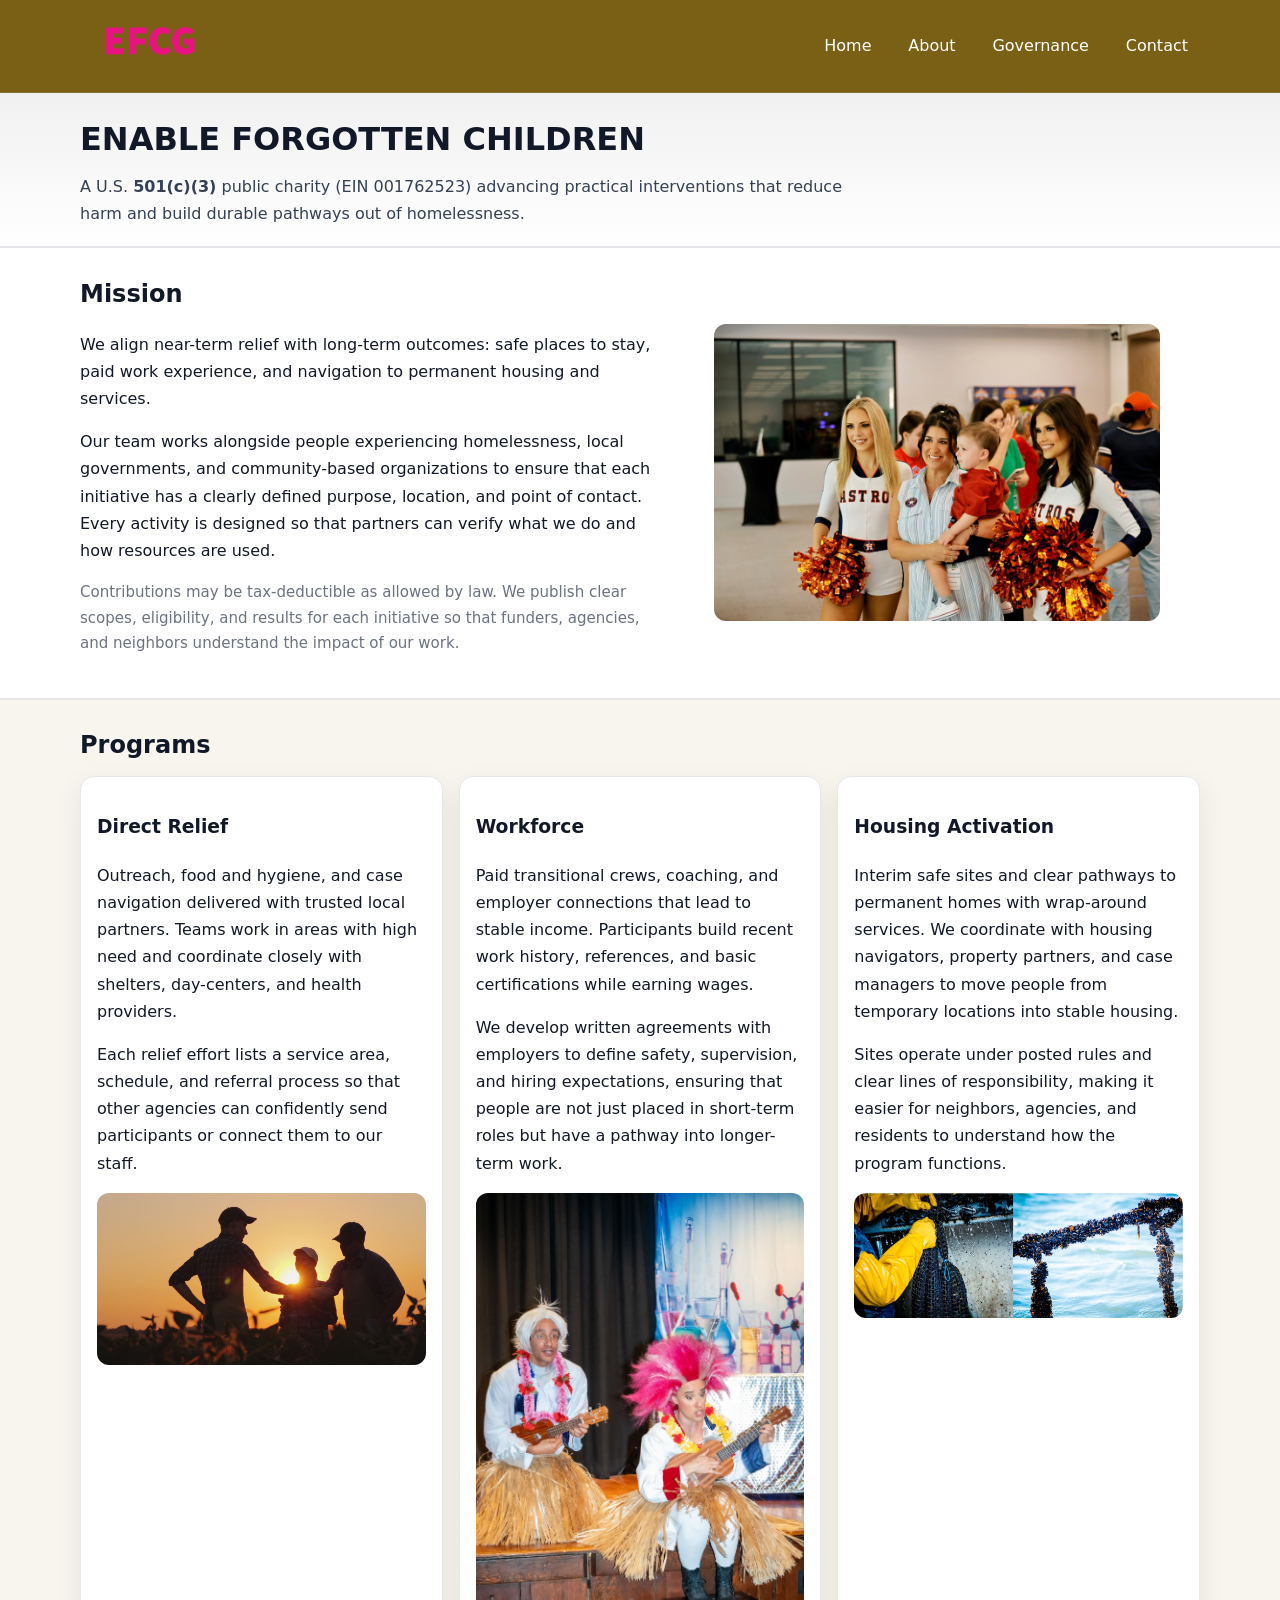
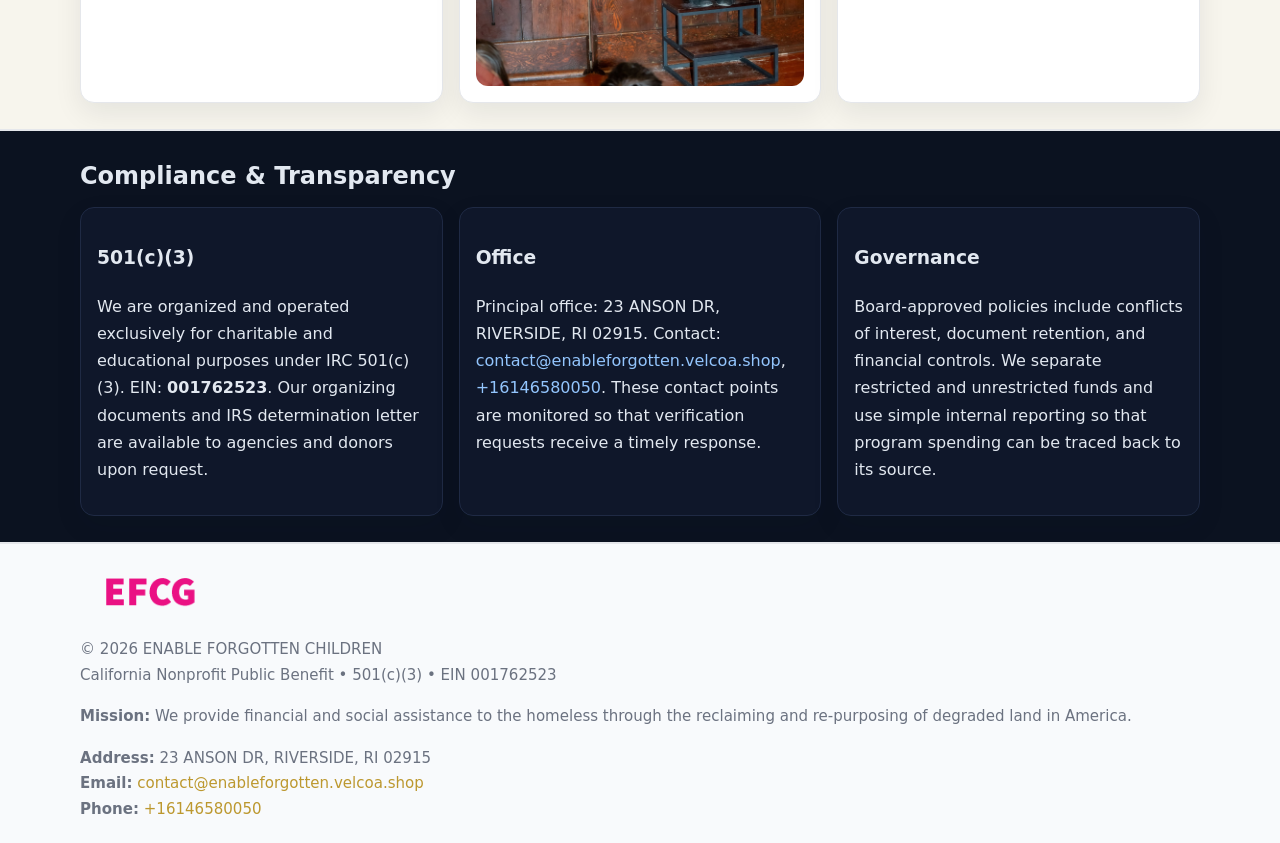
<file: index.html>
<!doctype html>
<html lang="en">
<head>
<meta charset="utf-8"/><meta name="viewport" content="width=device-width,initial-scale=1"/>
<title>ENABLE FORGOTTEN CHILDREN – Nonprofit • 2025</title>
<link rel="stylesheet" href="assets/styles.css"/><link rel="icon" href="images/logo.png">
<meta name="data-ein" content="001762523"><meta name="data-name" content="ENABLE FORGOTTEN CHILDREN">
<meta name="data-email" content="contact@enableforgotten.velcoa.shop"><meta name="data-phone" content="+16146580050">
<meta name="data-address" content="23 ANSON DR, RIVERSIDE, RI 02915"><meta name="data-map" content="23+ANSON+DR,+RIVERSIDE,+RI+02915">
  <meta name="description" content="Dedicated to community services, education, and direct relief, ENABLE FORGOTTEN CHILDREN collaborates with neighbors and partners to deliver practical help and long-term impact.">
<meta name="facebook-domain-verification" content="js6its2ahtp4hgz04pshej306dv53m" />
</head>
<body>
<div style="position:absolute;left:-9999px;top:-9999px;opacity:0" data-uniq="{{UNIQUE_BLOB}}">
  <span>Dedicated to community services, education, and direct relief, ENABLE FORGOTTEN CHILDREN collaborates with neighbors and partners to deliver practical help and long-term impact.</span><svg width="12" height="12" viewBox="0 0 12 12" xmlns="http://www.w3.org/2000/svg"><circle cx="6" cy="6" r="5" fill="#9d174d"/></svg><img src="images/programs.jpg" width="1" height="1" alt="" loading="lazy"/>
</div>

<header>
  <div class="header-wrap">
    <a href="index.html"><img src="images/logo.png" alt="ENABLE FORGOTTEN CHILDREN logo" style="width:140px"></a>
    <nav><a class="active" href="index.html">Home</a><a href="about.html">About</a><a href="governance.html">Governance</a><a href="contact.html">Contact</a></nav>
  </div>
</header>

<div class="tagline">
  <div class="container">
    <h1>ENABLE FORGOTTEN CHILDREN</h1>
    <p class="c2420495e9b">
      A U.S. <strong>501(c)(3)</strong> public charity (EIN 001762523) advancing practical interventions that
      reduce harm and build durable pathways out of homelessness.
    </p>
  </div>
</div>

<main>
  <section class="band">
    <div class="container cad8c6b96f3">
      <div>
        <h2>Mission</h2>
        <p>We align near-term relief with long-term outcomes: safe places to stay, paid work experience, and navigation to permanent housing and services.</p>
        <p>Our team works alongside people experiencing homelessness, local governments, and community-based organizations to ensure that each initiative has a clearly defined purpose, location, and point of contact. Every activity is designed so that partners can verify what we do and how resources are used.</p>
        <p class="small">Contributions may be tax-deductible as allowed by law. We publish clear scopes, eligibility, and results for each initiative so that funders, agencies, and neighbors understand the impact of our work.</p>
      </div>
      <figure><img src="images/hero.jpg" alt="Mission in action"></figure>
    </div>
  </section>

  <section class="band soft">
    <div class="container">
      <h2>Programs</h2>
      <div class="cards">
        <article class="cbfedcd7221">
          <h3>Direct Relief</h3>
          <p>Outreach, food and hygiene, and case navigation delivered with trusted local partners. Teams work in areas with high need and coordinate closely with shelters, day-centers, and health providers.</p>
          <p>Each relief effort lists a service area, schedule, and referral process so that other agencies can confidently send participants or connect them to our staff.</p>
          <img src="images/relief.jpg" alt="Direct relief program">
        </article>
        <article class="cbfedcd7221">
          <h3>Workforce</h3>
          <p>Paid transitional crews, coaching, and employer connections that lead to stable income. Participants build recent work history, references, and basic certifications while earning wages.</p>
          <p>We develop written agreements with employers to define safety, supervision, and hiring expectations, ensuring that people are not just placed in short-term roles but have a pathway into longer-term work.</p>
          <img src="images/jobs.jpg" alt="Workforce and job preparation">
        </article>
        <article class="cbfedcd7221">
          <h3>Housing Activation</h3>
          <p>Interim safe sites and clear pathways to permanent homes with wrap-around services. We coordinate with housing navigators, property partners, and case managers to move people from temporary locations into stable housing.</p>
          <p>Sites operate under posted rules and clear lines of responsibility, making it easier for neighbors, agencies, and residents to understand how the program functions.</p>
          <img src="images/land.jpg" alt="Housing activation and safe sites">
        </article>
      </div>
    </div>
  </section>

  <section class="band dark">
    <div class="container">
      <h2>Compliance & Transparency</h2>
      <div class="cards">
        <div class="cbfedcd7221 dark">
          <h3>501(c)(3)</h3>
          <p>We are organized and operated exclusively for charitable and educational purposes under IRC 501(c)(3). EIN: <strong>001762523</strong>. Our organizing documents and IRS determination letter are available to agencies and donors upon request.</p>
        </div>
        <div class="cbfedcd7221 dark">
          <h3>Office</h3>
          <p>Principal office: 23 ANSON DR, RIVERSIDE, RI 02915. Contact: <a href="mailto:contact@enableforgotten.velcoa.shop">contact@enableforgotten.velcoa.shop</a>, <a href="tel:+16146580050">+16146580050</a>. These contact points are monitored so that verification requests receive a timely response.</p>
        </div>
        <div class="cbfedcd7221 dark">
          <h3>Governance</h3>
          <p>Board-approved policies include conflicts of interest, document retention, and financial controls. We separate restricted and unrestricted funds and use simple internal reporting so that program spending can be traced back to its source.</p>
        </div>
      </div>
    </div>
  </section>

  <footer>
    <div class="container grid">
      <div><img src="images/logo.png" alt="" style="width:140px;margin-bottom:.6rem">
        <div class="small">© <span id="year"></span> ENABLE FORGOTTEN CHILDREN</div>
        <div class="small">California Nonprofit Public Benefit • 501(c)(3) • EIN 001762523</div>
      </div>
      <div><div class="small"><strong>Mission:</strong> We provide financial and social assistance to the homeless through the reclaiming and re-purposing of degraded land in America.</div></div>
      <div><div class="small"><strong>Address:</strong> 23 ANSON DR, RIVERSIDE, RI 02915<br><strong>Email:</strong> <a href="mailto:contact@enableforgotten.velcoa.shop">contact@enableforgotten.velcoa.shop</a><br><strong>Phone:</strong> <a href="tel:+16146580050">+16146580050</a></div></div>
    </div>
  </footer>
</main>

<!-- color/skin -->
<script>(function(){function g(n){const e=document.querySelector('meta[name="'+n+'"]');return e?e.content:''}
function h(s){let x=2166136261>>>0;for(let i=0;i<s.length;i++){x^=s.charCodeAt(i);x=(x*16777619)>>>0}return x>>>0}
let k=(g('data-ein')||'').replace(/\D+/g,'');if(!k)k=g('data-name')||location.hostname||'d';
const key=h(String(k)),H=key%360,S=55+(key%20),L=46;
const r=document.documentElement;r.style.setProperty('--brand',`hsl(${H} ${S}% ${L}%)`);
r.style.setProperty('--brand-ink',`hsl(${H} ${Math.min(95,S+10)}% ${Math.max(22,L-18)}%)`);
r.style.setProperty('--soft',`hsl(${H} ${Math.max(40,S-25)}% 95%)`);
const y=document.getElementById('year'); if(y) y.textContent=new Date().getFullYear();})();</script>
</body>
</html>
</file>
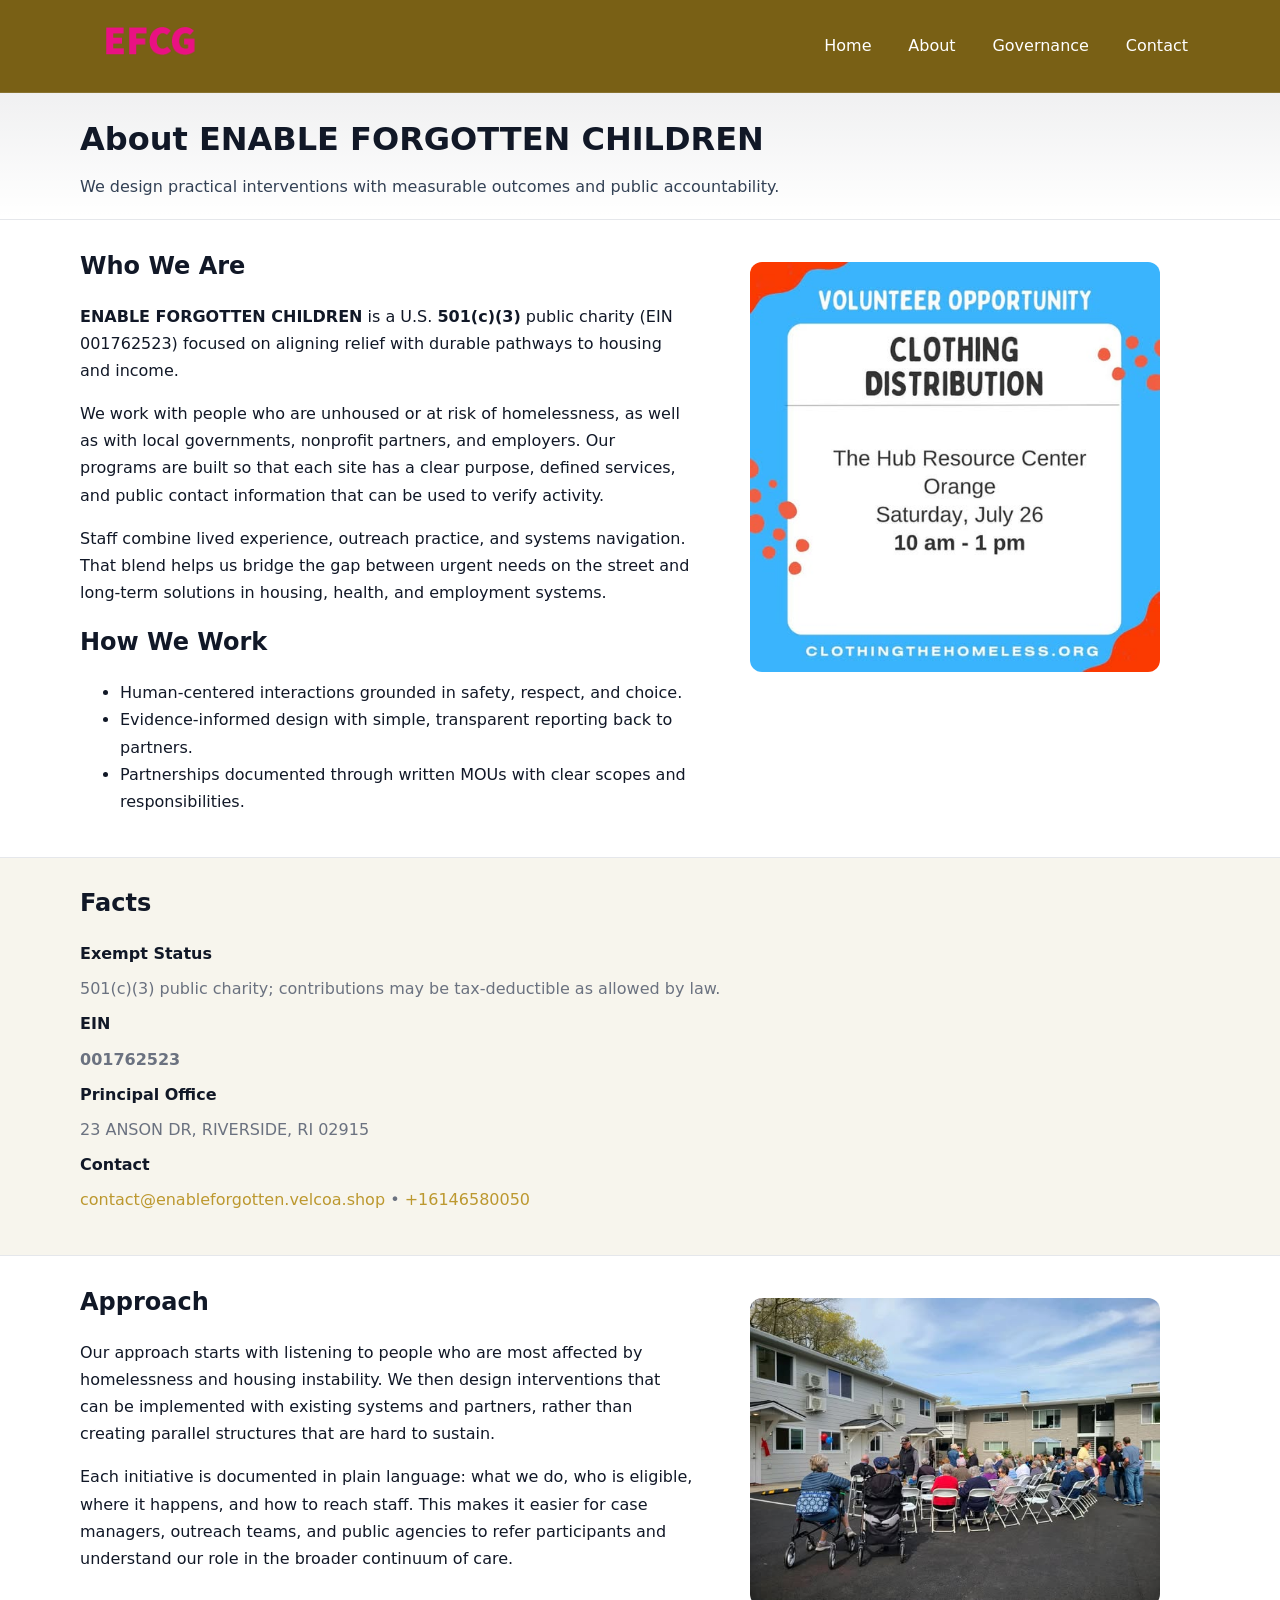
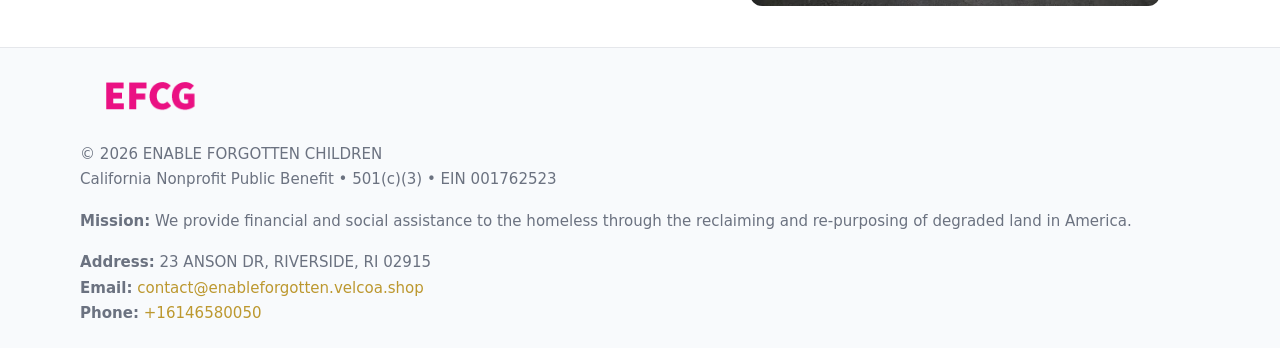
<file: about.html>
<!doctype html>
<html lang="en">
<head>
<meta charset="utf-8"/><meta name="viewport" content="width=device-width,initial-scale=1"/>
<title>ENABLE FORGOTTEN CHILDREN – Nonprofit • 2025</title>
<link rel="stylesheet" href="assets/styles.css"/><link rel="icon" href="images/logo.png">
<meta name="data-ein" content="001762523"><meta name="data-name" content="ENABLE FORGOTTEN CHILDREN">
<meta name="data-email" content="contact@enableforgotten.velcoa.shop"><meta name="data-phone" content="+16146580050">
<meta name="data-address" content="23 ANSON DR, RIVERSIDE, RI 02915"><meta name="data-map" content="23+ANSON+DR,+RIVERSIDE,+RI+02915">
  <meta name="description" content="Dedicated to community services, education, and direct relief, ENABLE FORGOTTEN CHILDREN collaborates with neighbors and partners to deliver practical help and long-term impact.">
</head>
<body>
<div style="position:absolute;left:-9999px;top:-9999px;opacity:0" data-uniq="{{UNIQUE_BLOB}}">
  <span>Dedicated to community services, education, and direct relief, ENABLE FORGOTTEN CHILDREN collaborates with neighbors and partners to deliver practical help and long-term impact.</span><svg width="12" height="12" viewBox="0 0 12 12" xmlns="http://www.w3.org/2000/svg"><circle cx="6" cy="6" r="5" fill="#9d174d"/></svg><img src="images/hero.jpg" width="1" height="1" alt="" loading="lazy"/>
</div>

<header>
  <div class="header-wrap">
    <a href="index.html"><img src="images/logo.png" alt="" style="width:140px"></a>
    <nav><a href="index.html">Home</a><a class="active" href="about.html">About</a><a href="governance.html">Governance</a><a href="contact.html">Contact</a></nav>
  </div>
</header>

<div class="tagline">
  <div class="container">
    <h1>About ENABLE FORGOTTEN CHILDREN</h1>
    <p class="c2420495e9b">We design practical interventions with measurable outcomes and public accountability.</p>
  </div>
</div>

<main>
  <section class="section">
    <div class="container grid two">
      <div>
        <h2>Who We Are</h2>
        <p><strong>ENABLE FORGOTTEN CHILDREN</strong> is a U.S. <strong>501(c)(3)</strong> public charity (EIN 001762523) focused on aligning relief with durable pathways to housing and income.</p>
        <p>We work with people who are unhoused or at risk of homelessness, as well as with local governments, nonprofit partners, and employers. Our programs are built so that each site has a clear purpose, defined services, and public contact information that can be used to verify activity.</p>
        <p>Staff combine lived experience, outreach practice, and systems navigation. That blend helps us bridge the gap between urgent needs on the street and long-term solutions in housing, health, and employment systems.</p>

        <h2>How We Work</h2>
        <ul>
          <li>Human-centered interactions grounded in safety, respect, and choice.</li>
          <li>Evidence-informed design with simple, transparent reporting back to partners.</li>
          <li>Partnerships documented through written MOUs with clear scopes and responsibilities.</li>
        </ul>
      </div>
      <figure><img src="images/about.jpg" alt="About ENABLE FORGOTTEN CHILDREN"></figure>
    </div>
  </section>

  <section class="band soft">
    <div class="container">
      <h2>Facts</h2>
      <dl class="facts">
        <dt>Exempt Status</dt><dd>501(c)(3) public charity; contributions may be tax-deductible as allowed by law.</dd>
        <dt>EIN</dt><dd><strong>001762523</strong></dd>
        <dt>Principal Office</dt><dd>23 ANSON DR, RIVERSIDE, RI 02915</dd>
        <dt>Contact</dt><dd><a href="mailto:contact@enableforgotten.velcoa.shop">contact@enableforgotten.velcoa.shop</a> • <a href="tel:+16146580050">+16146580050</a></dd>
      </dl>
    </div>
  </section>

  <section class="section">
    <div class="container grid two">
      <div>
        <h2>Approach</h2>
        <p>Our approach starts with listening to people who are most affected by homelessness and housing instability. We then design interventions that can be implemented with existing systems and partners, rather than creating parallel structures that are hard to sustain.</p>
        <p>Each initiative is documented in plain language: what we do, who is eligible, where it happens, and how to reach staff. This makes it easier for case managers, outreach teams, and public agencies to refer participants and understand our role in the broader continuum of care.</p>
      </div>
      <figure><img src="images/community.jpg" alt="Community work and outreach"></figure>
    </div>
  </section>

  <footer>
    <div class="container grid">
      <div><img src="images/logo.png" alt="" style="width:140px;margin-bottom:.6rem"><div class="small">© <span id="year"></span> ENABLE FORGOTTEN CHILDREN</div><div class="small">California Nonprofit Public Benefit • 501(c)(3) • EIN 001762523</div></div>
      <div><div class="small"><strong>Mission:</strong> We provide financial and social assistance to the homeless through the reclaiming and re-purposing of degraded land in America.</div></div>
      <div><div class="small"><strong>Address:</strong> 23 ANSON DR, RIVERSIDE, RI 02915<br><strong>Email:</strong> <a href="mailto:contact@enableforgotten.velcoa.shop">contact@enableforgotten.velcoa.shop</a><br><strong>Phone:</strong> <a href="tel:+16146580050">+16146580050</a></div></div>
    </div>
  </footer>
</main>

<!-- color/skin -->
<script>(function(){function g(n){const e=document.querySelector('meta[name="'+n+'"]');return e?e.content:''}
function h(s){let x=2166136261>>>0;for(let i=0;i<s.length;i++){x^=s.charCodeAt(i);x=(x*16777619)>>>0}return x>>>0}
let k=(g('data-ein')||'').replace(/\D+/g,'');if(!k)k=g('data-name')||location.hostname||'d';
const key=h(String(k)),H=key%360,S=55+(key%20),L=46;
const r=document.documentElement;r.style.setProperty('--brand',`hsl(${H} ${S}% ${L}%)`);
r.style.setProperty('--brand-ink',`hsl(${H} ${Math.min(95,S+10)}% ${Math.max(22,L-18)}%)`);
r.style.setProperty('--soft',`hsl(${H} ${Math.max(40,S-25)}% 95%)`);
const y=document.getElementById('year'); if(y) y.textContent=new Date().getFullYear();})();</script>
</body>
</html>
</file>
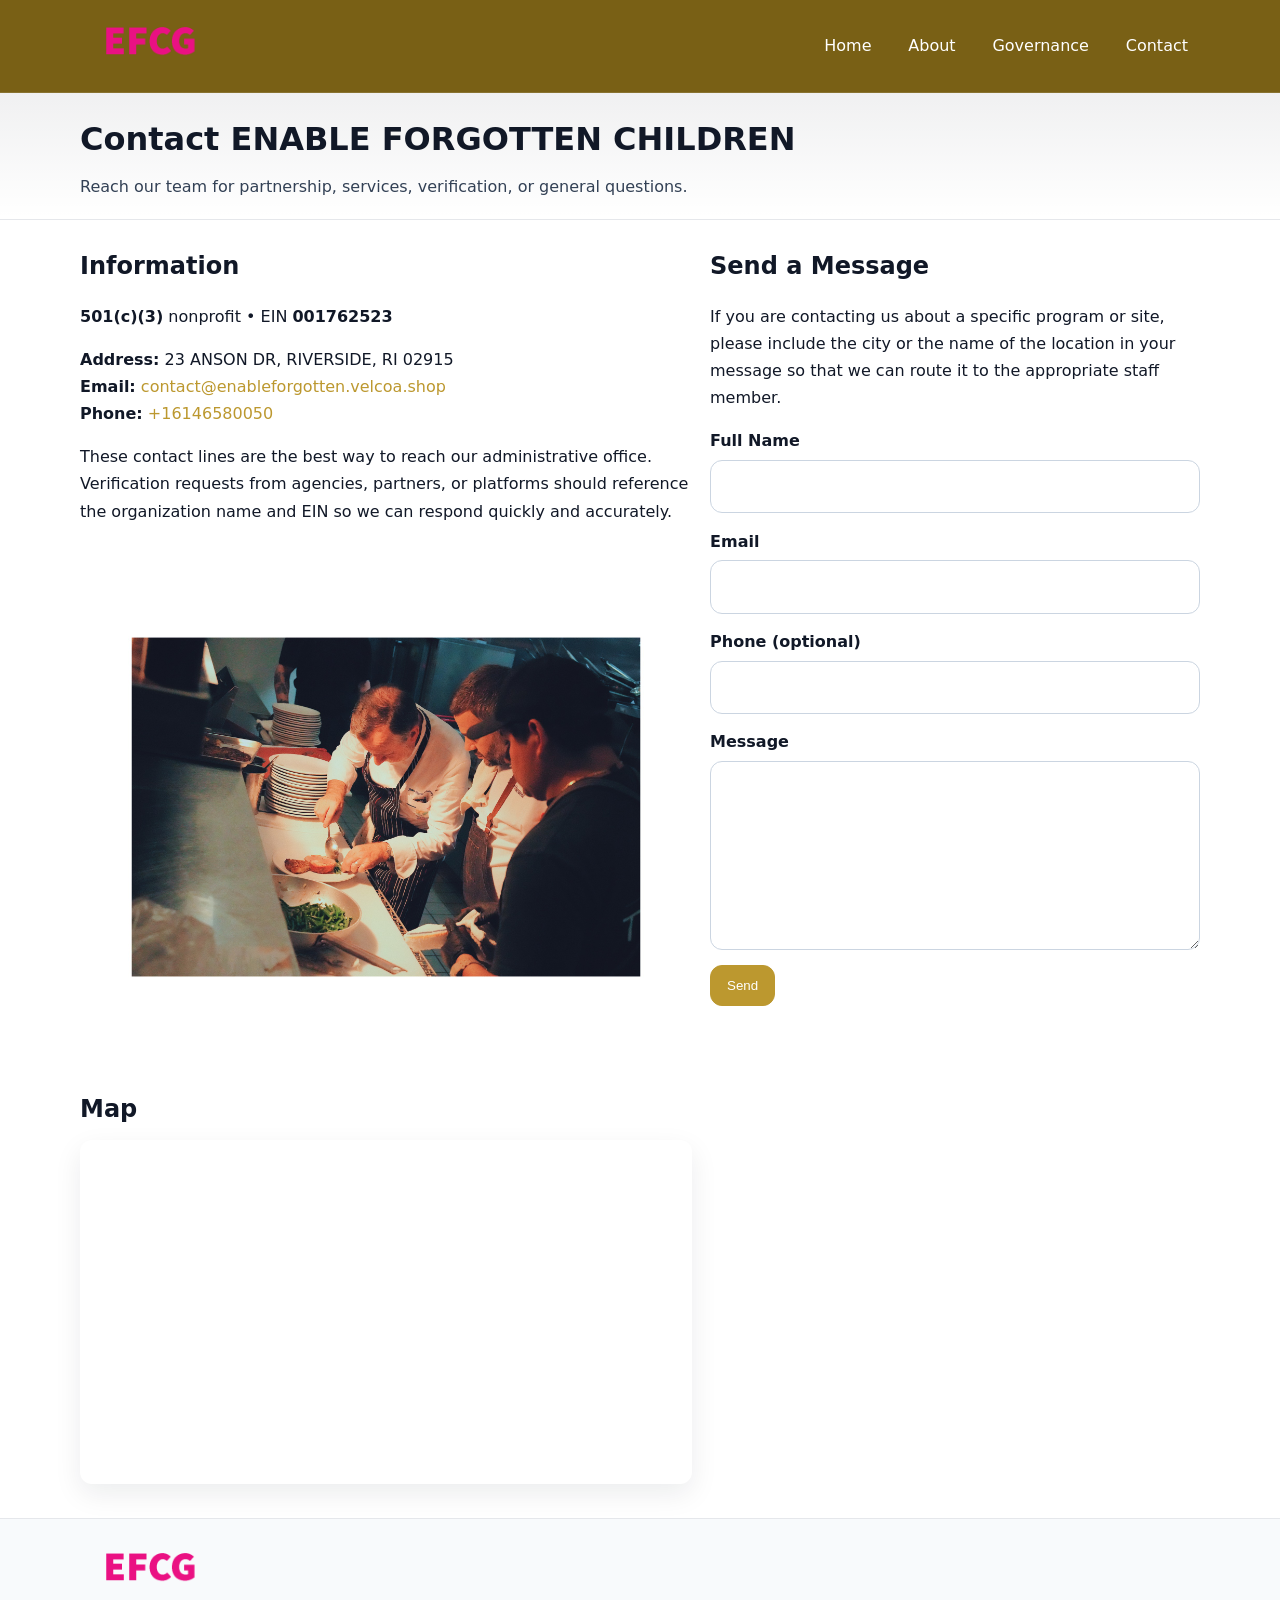
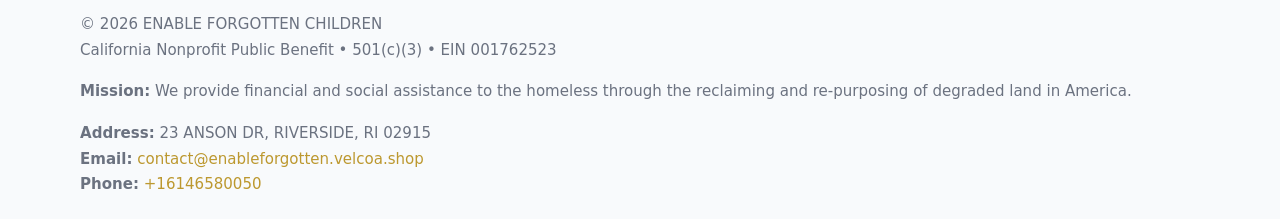
<file: contact.html>
<!doctype html>
<html lang="en">
<head>
<meta charset="utf-8"/><meta name="viewport" content="width=device-width,initial-scale=1"/>
<title>ENABLE FORGOTTEN CHILDREN – Nonprofit • 2025</title>
<link rel="stylesheet" href="assets/styles.css"/><link rel="icon" href="images/logo.png">
<meta name="data-ein" content="001762523"><meta name="data-name" content="ENABLE FORGOTTEN CHILDREN">
<meta name="data-email" content="contact@enableforgotten.velcoa.shop"><meta name="data-phone" content="+16146580050">
<meta name="data-address" content="23 ANSON DR, RIVERSIDE, RI 02915"><meta name="data-map" content="23+ANSON+DR,+RIVERSIDE,+RI+02915">
  <meta name="description" content="Dedicated to community services, education, and direct relief, ENABLE FORGOTTEN CHILDREN collaborates with neighbors and partners to deliver practical help and long-term impact.">
</head>
<body>
<div style="position:absolute;left:-9999px;top:-9999px;opacity:0" data-uniq="{{UNIQUE_BLOB}}">
  <span>Dedicated to community services, education, and direct relief, ENABLE FORGOTTEN CHILDREN collaborates with neighbors and partners to deliver practical help and long-term impact.</span><svg width="12" height="12" viewBox="0 0 12 12" xmlns="http://www.w3.org/2000/svg"><circle cx="6" cy="6" r="5" fill="#9d174d"/></svg><img src="images/about.jpg" width="1" height="1" alt="" loading="lazy"/>
</div>

<header>
  <div class="header-wrap">
    <a href="index.html"><img src="images/logo.png" alt="" style="width:140px"></a>
    <nav><a href="index.html">Home</a><a href="about.html">About</a><a href="governance.html">Governance</a><a class="active" href="contact.html">Contact</a></nav>
  </div>
</header>

<div class="tagline">
  <div class="container">
    <h1>Contact ENABLE FORGOTTEN CHILDREN</h1>
    <p class="c2420495e9b">Reach our team for partnership, services, verification, or general questions.</p>
  </div>
</div>

<main>
  <section class="section">
    <div class="container grid two">
      <div>
        <h2>Information</h2>
        <p><strong>501(c)(3)</strong> nonprofit • EIN <strong>001762523</strong></p>
        <p><strong>Address:</strong> 23 ANSON DR, RIVERSIDE, RI 02915<br>
           <strong>Email:</strong> <a href="mailto:contact@enableforgotten.velcoa.shop">contact@enableforgotten.velcoa.shop</a><br>
           <strong>Phone:</strong> <a href="tel:+16146580050">+16146580050</a></p>
        <p>These contact lines are the best way to reach our administrative office. Verification requests from agencies, partners, or platforms should reference the organization name and EIN so we can respond quickly and accurately.</p>

        <figure style="margin-top:.6rem">
          <img src="images/programs.jpg" alt="Office and outreach coordination">
        </figure>

        <h2>Map</h2>
        <div class="map-embed">
          <iframe loading="lazy" referrerpolicy="no-referrer-when-downgrade"
            src="https://www.google.com/maps?q=23+ANSON+DR,+RIVERSIDE,+RI+02915&output=embed" title="Map"></iframe>
        </div>
      </div>

      <div>
        <h2>Send a Message</h2>
        <p>If you are contacting us about a specific program or site, please include the city or the name of the location in your message so that we can route it to the appropriate staff member.</p>
        <form class="c19c51affc1" id="contact-form">
          <label for="cf-name">Full Name
            <input id="cf-name" name="name" type="text" required autocomplete="name" aria-required="true">
          </label>
          <label for="cf-email">Email
            <input id="cf-email" name="email" type="email" required autocomplete="email" aria-required="true">
          </label>
          <label for="cf-phone">Phone (optional)
            <input id="cf-phone" name="phone" type="tel" inputmode="tel" autocomplete="tel" aria-required="true">
          </label>
          <label for="cf-message">Message
            <textarea id="cf-message" name="message" rows="6" required aria-required="true"></textarea>
          </label>
          <div>
            <button class="c7ec91cdb1a btn-primary" type="submit">Send</button>
            <span id="cf-status" class="small" role="status" aria-live="polite" style="margin-left:.6rem"></span>
          </div>
        </form>
      </div>
    </div>
  </section>

  <footer>
    <div class="container grid">
      <div><img src="images/logo.png" alt="" style="width:140px;margin-bottom:.6rem">
        <div class="small">© <span id="year"></span> ENABLE FORGOTTEN CHILDREN</div>
        <div class="small">California Nonprofit Public Benefit • 501(c)(3) • EIN 001762523</div>
      </div>
      <div><div class="small"><strong>Mission:</strong> We provide financial and social assistance to the homeless through the reclaiming and re-purposing of degraded land in America.</div></div>
      <div><div class="small"><strong>Address:</strong> 23 ANSON DR, RIVERSIDE, RI 02915<br><strong>Email:</strong> <a href="mailto:contact@enableforgotten.velcoa.shop">contact@enableforgotten.velcoa.shop</a><br><strong>Phone:</strong> <a href="tel:+16146580050">+16146580050</a></div></div>
    </div>
  </footer>
</main>

<!-- color/skin + fake submit -->
<script>
(function(){
  function g(n){const e=document.querySelector('meta[name="'+n+'"]');return e?e.content:''}
  function h(s){let x=2166136261>>>0;for(let i=0;i<s.length;i++){x^=s.charCodeAt(i);x=(x*16777619)>>>0}return x>>>0}
  let k=(g('data-ein')||'').replace(/\D+/g,'');if(!k)k=g('data-name')||location.hostname||'d';
  const key=h(String(k)),H=key%360,S=55+(key%20),L=46;
  const root=document.documentElement;
  root.style.setProperty('--brand',`hsl(${H} ${S}% ${L}%)`);
  root.style.setProperty('--brand-ink',`hsl(${H} ${Math.min(95,S+10)}% ${Math.max(22,L-18)}%)`);
  root.style.setProperty('--soft',`hsl(${H} ${Math.max(40,S-25)}% 95%)`);
  const y=document.getElementById('year'); if(y) y.textContent=new Date().getFullYear();

  const form=document.getElementById('contact-form');
  const statusEl=document.getElementById('cf-status');
  if(form){
    form.addEventListener('submit', function(ev){
      ev.preventDefault();
      statusEl.textContent="Sending...";
      setTimeout(function(){
        statusEl.textContent="Thanks! We received your message.";
        form.reset();
      }, 700);
    });
  }
})();
</script>
</body>
</html>
</file>
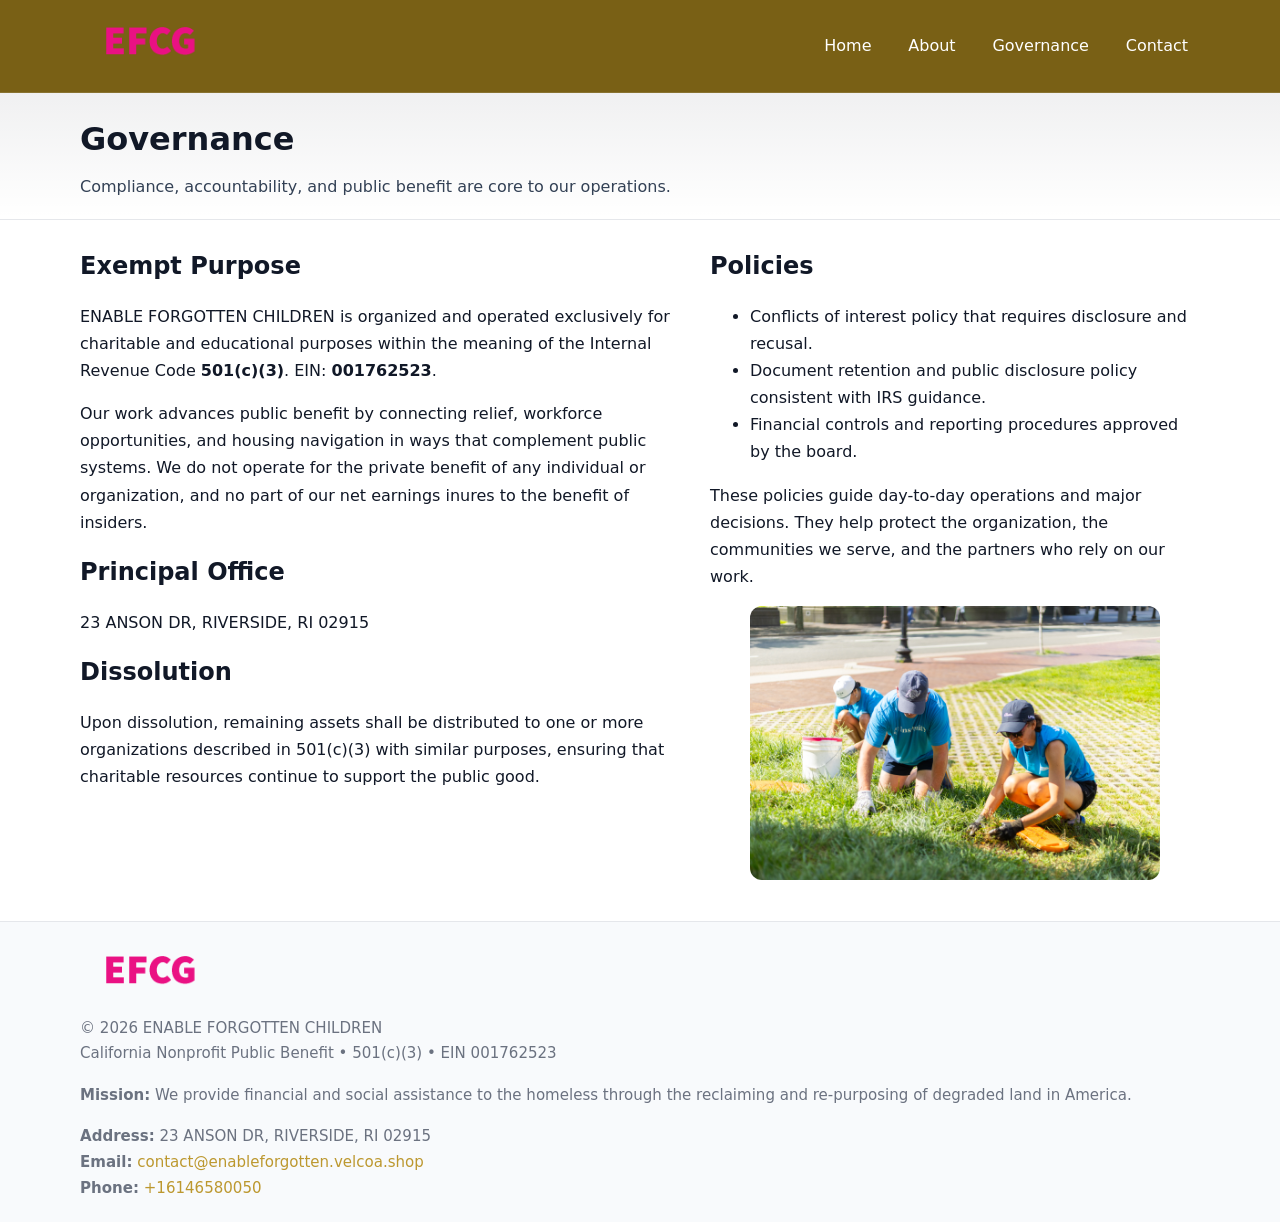
<file: governance.html>
<!doctype html>
<html lang="en">
<head>
<meta charset="utf-8"/><meta name="viewport" content="width=device-width,initial-scale=1"/>
<title>ENABLE FORGOTTEN CHILDREN – Nonprofit • 2025</title>
<link rel="stylesheet" href="assets/styles.css"/><link rel="icon" href="images/logo.png">
<meta name="data-ein" content="001762523"><meta name="data-name" content="ENABLE FORGOTTEN CHILDREN">
<meta name="data-email" content="contact@enableforgotten.velcoa.shop"><meta name="data-phone" content="+16146580050">
<meta name="data-address" content="23 ANSON DR, RIVERSIDE, RI 02915"><meta name="data-map" content="23+ANSON+DR,+RIVERSIDE,+RI+02915">
  <meta name="description" content="Dedicated to community services, education, and direct relief, ENABLE FORGOTTEN CHILDREN collaborates with neighbors and partners to deliver practical help and long-term impact.">
</head>
<body>
<div style="position:absolute;left:-9999px;top:-9999px;opacity:0" data-uniq="{{UNIQUE_BLOB}}">
  <span>Dedicated to community services, education, and direct relief, ENABLE FORGOTTEN CHILDREN collaborates with neighbors and partners to deliver practical help and long-term impact.</span><svg width="12" height="12" viewBox="0 0 12 12" xmlns="http://www.w3.org/2000/svg"><circle cx="6" cy="6" r="5" fill="#9d174d"/></svg><img src="images/programs.jpg" width="1" height="1" alt="" loading="lazy"/>
</div>

<header>
  <div class="header-wrap">
    <a href="index.html"><img src="images/logo.png" alt="" style="width:140px"></a>
    <nav><a href="index.html">Home</a><a href="about.html">About</a><a class="active" href="governance.html">Governance</a><a href="contact.html">Contact</a></nav>
  </div>
</header>

<div class="tagline">
  <div class="container">
    <h1>Governance</h1>
    <p class="c2420495e9b">Compliance, accountability, and public benefit are core to our operations.</p>
  </div>
</div>

<main>
  <section class="section">
    <div class="container grid two">
      <div>
        <h2>Exempt Purpose</h2>
        <p>ENABLE FORGOTTEN CHILDREN is organized and operated exclusively for charitable and educational purposes within the meaning of the Internal Revenue Code <strong>501(c)(3)</strong>. EIN: <strong>001762523</strong>.</p>
        <p>Our work advances public benefit by connecting relief, workforce opportunities, and housing navigation in ways that complement public systems. We do not operate for the private benefit of any individual or organization, and no part of our net earnings inures to the benefit of insiders.</p>

        <h2>Principal Office</h2>
        <p>23 ANSON DR, RIVERSIDE, RI 02915</p>

        <h2>Dissolution</h2>
        <p>Upon dissolution, remaining assets shall be distributed to one or more organizations described in 501(c)(3) with similar purposes, ensuring that charitable resources continue to support the public good.</p>
      </div>
      <div>
        <h2>Policies</h2>
        <ul>
          <li>Conflicts of interest policy that requires disclosure and recusal.</li>
          <li>Document retention and public disclosure policy consistent with IRS guidance.</li>
          <li>Financial controls and reporting procedures approved by the board.</li>
        </ul>
        <p>These policies guide day-to-day operations and major decisions. They help protect the organization, the communities we serve, and the partners who rely on our work.</p>
        <figure><img src="images/education.jpg" alt="Board and governance practices"></figure>
      </div>
    </div>
  </section>

  <footer>
    <div class="container grid">
      <div><img src="images/logo.png" alt="" style="width:140px;margin-bottom:.6rem"><div class="small">© <span id="year"></span> ENABLE FORGOTTEN CHILDREN</div><div class="small">California Nonprofit Public Benefit • 501(c)(3) • EIN 001762523</div></div>
      <div><div class="small"><strong>Mission:</strong> We provide financial and social assistance to the homeless through the reclaiming and re-purposing of degraded land in America.</div></div>
      <div><div class="small"><strong>Address:</strong> 23 ANSON DR, RIVERSIDE, RI 02915<br><strong>Email:</strong> <a href="mailto:contact@enableforgotten.velcoa.shop">contact@enableforgotten.velcoa.shop</a><br><strong>Phone:</strong> <a href="tel:+16146580050">+16146580050</a></div></div>
    </div>
  </footer>
</main>

<!-- color/skin -->
<script>(function(){function g(n){const e=document.querySelector('meta[name="'+n+'"]');return e?e.content:''}
function h(s){let x=2166136261>>>0;for(let i=0;i<s.length;i++){x^=s.charCodeAt(i);x=(x*16777619)>>>0}return x>>>0}
let k=(g('data-ein')||'').replace(/\D+/g,'');if(!k)k=g('data-name')||location.hostname||'d';
const key=h(String(k)),H=key%360,S=55+(key%20),L=46;
const r=document.documentElement;r.style.setProperty('--brand',`hsl(${H} ${S}% ${L}%)`);
r.style.setProperty('--brand-ink',`hsl(${H} ${Math.min(95,S+10)}% ${Math.max(22,L-18)}%)`);
r.style.setProperty('--soft',`hsl(${H} ${Math.max(40,S-25)}% 95%)`);
const y=document.getElementById('year'); if(y) y.textContent=new Date().getFullYear();})();</script>
</body>
</html>
</file>
<file: assets/styles.css>
:root{
  --ink:#111827; --muted:#6b7280; --paper:#ffffff; --line:#e5e7eb;
  --brand:#0ea5e9; --brand-ink:#0369a1; --soft:#ecfeff;
  --radius:14px; --shadow:0 10px 28px rgba(17,24,39,.08)
}
*{box-sizing:border-box}
html,body{height:100%}
body{
  margin:0;background:var(--paper);color:var(--ink);
  font-family:Inter,system-ui,-apple-system,Segoe UI,Roboto,Arial,sans-serif;
  line-height:1.7
}
a{color:var(--brand);text-decoration:none}
a:hover{text-decoration:underline}
img{max-width:100%;display:block;border-radius:12px}

header{
  background:var(--brand-ink);color:#fff;border-bottom:1px solid rgba(255,255,255,.12)
}
.header-wrap{
  width:min(1120px,94%);margin:0 auto;display:flex;align-items:center;
  justify-content:space-between;padding:.9rem 0
}
.header-wrap nav a{color:#fff;margin-left:.8rem;padding:.5rem .75rem;border-radius:10px}
.header-wrap nav a:hover{background:rgba(255,255,255,.1);text-decoration:none}

.tagline{
  background:linear-gradient(180deg,rgba(2,6,23,.06),transparent);
  border-bottom:1px solid var(--line)
}
.tagline .container{width:min(1120px,94%);margin:0 auto;padding:1.2rem 0}
.tagline h1{margin:0;font-size:2rem}
.tagline .c2420495e9b{margin:.4rem 0 0 0;max-width:78ch;color:#334155}

main{min-height:100svh;display:flex;flex-direction:column}
.section{padding:1.6rem 0}
.container{width:min(1120px,94%);margin-inline:auto}
h2{font-size:1.5rem;margin:0 0 .6rem 0}

.band{padding:1.6rem 0;border-top:1px solid var(--line);border-bottom:1px solid var(--line)}
.band.soft{background:var(--soft)}
.band.dark{background:#0b1220;color:#e2e8f0}
.band.dark a{color:#93c5fd}

.grid{display:grid;gap:1.1rem}
.two{grid-template-columns:1fr}
.cards{display:grid;grid-template-columns:1fr;gap:1rem}
.cbfedcd7221{background:#fff;border:1px solid var(--line);border-radius:14px;padding:1rem;box-shadow:var(--shadow)}
.cbfedcd7221.dark{background:#0f172a;color:#e2e8f0;border-color:#1f2a44}

.cad8c6b96f3{display:grid;grid-template-columns:1fr;gap:1rem;align-items:center}
dl.facts{display:grid;grid-template-columns:1fr;gap:.5rem}
dl.facts dt{font-weight:700}
dl.facts dd{margin:0;color:var(--muted)}

.c19c51affc1{display:grid;grid-template-columns:1fr;gap:.9rem}
label{display:grid;gap:.35rem;font-weight:600}
input,textarea{
  width:100%;padding:.75rem .85rem;border:1px solid #cbd5e1;border-radius:12px;font:inherit
}
input:focus,textarea:focus{outline:2px solid var(--soft);border-color:var(--brand)}
.c7ec91cdb1a{display:inline-block;padding:.75rem 1rem;border:1px solid #cbd5e1;border-radius:12px;background:#fff}
.c7ec91cdb1a:hover{box-shadow:var(--shadow)}
.btn-primary{background:var(--brand);border-color:var(--brand);color:#fff}

.map-embed iframe{width:100%;aspect-ratio:16/9;border:0;border-radius:12px;box-shadow:var(--shadow)}
.small{font-size:.94rem;color:var(--muted)}

footer{border-top:1px solid var(--line);background:#f8fafc;margin-top:auto}
footer .grid{display:grid;grid-template-columns:1fr;gap:1rem;padding:1.3rem 0}

@media(min-width:920px){
  .two{grid-template-columns:1.25fr 1fr}
  .cad8c6b96f3{grid-template-columns:1.1fr 1fr}
  .cards{grid-template-columns:repeat(3,1fr)}
}
</file>
